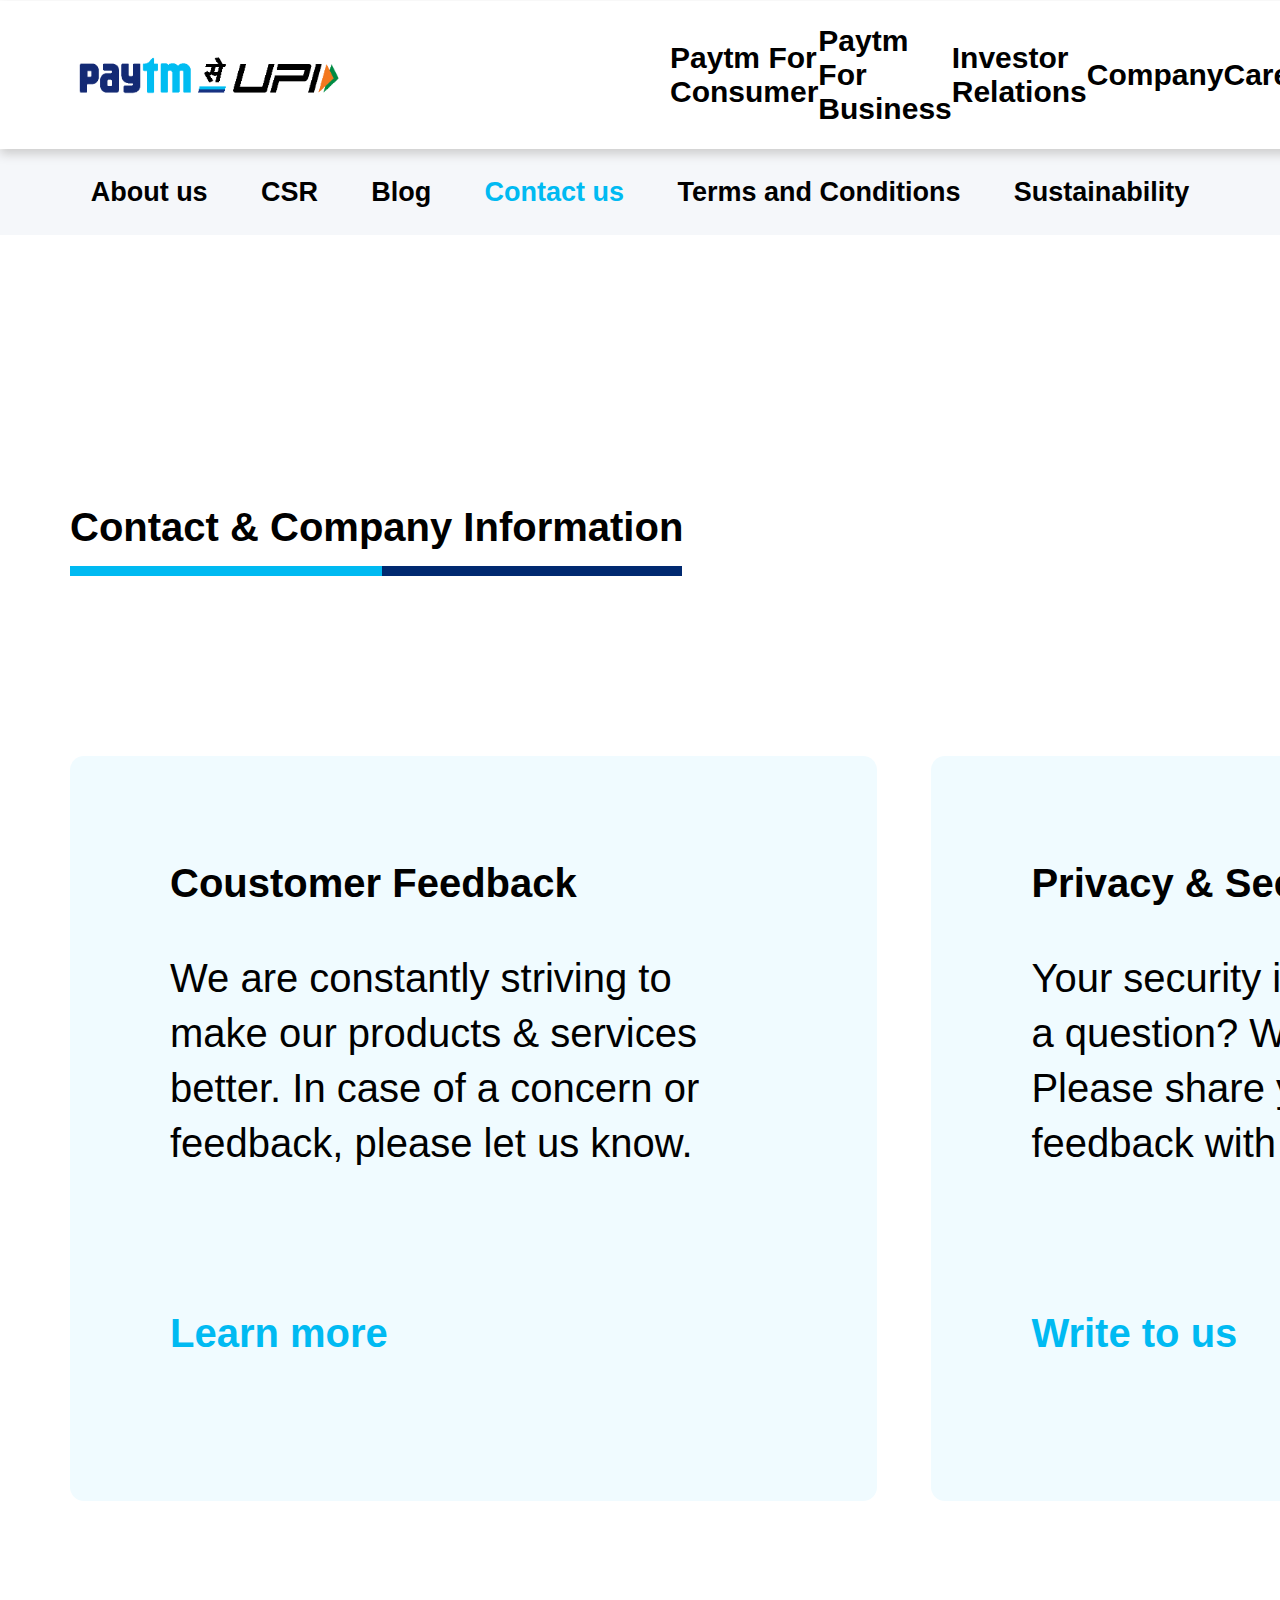
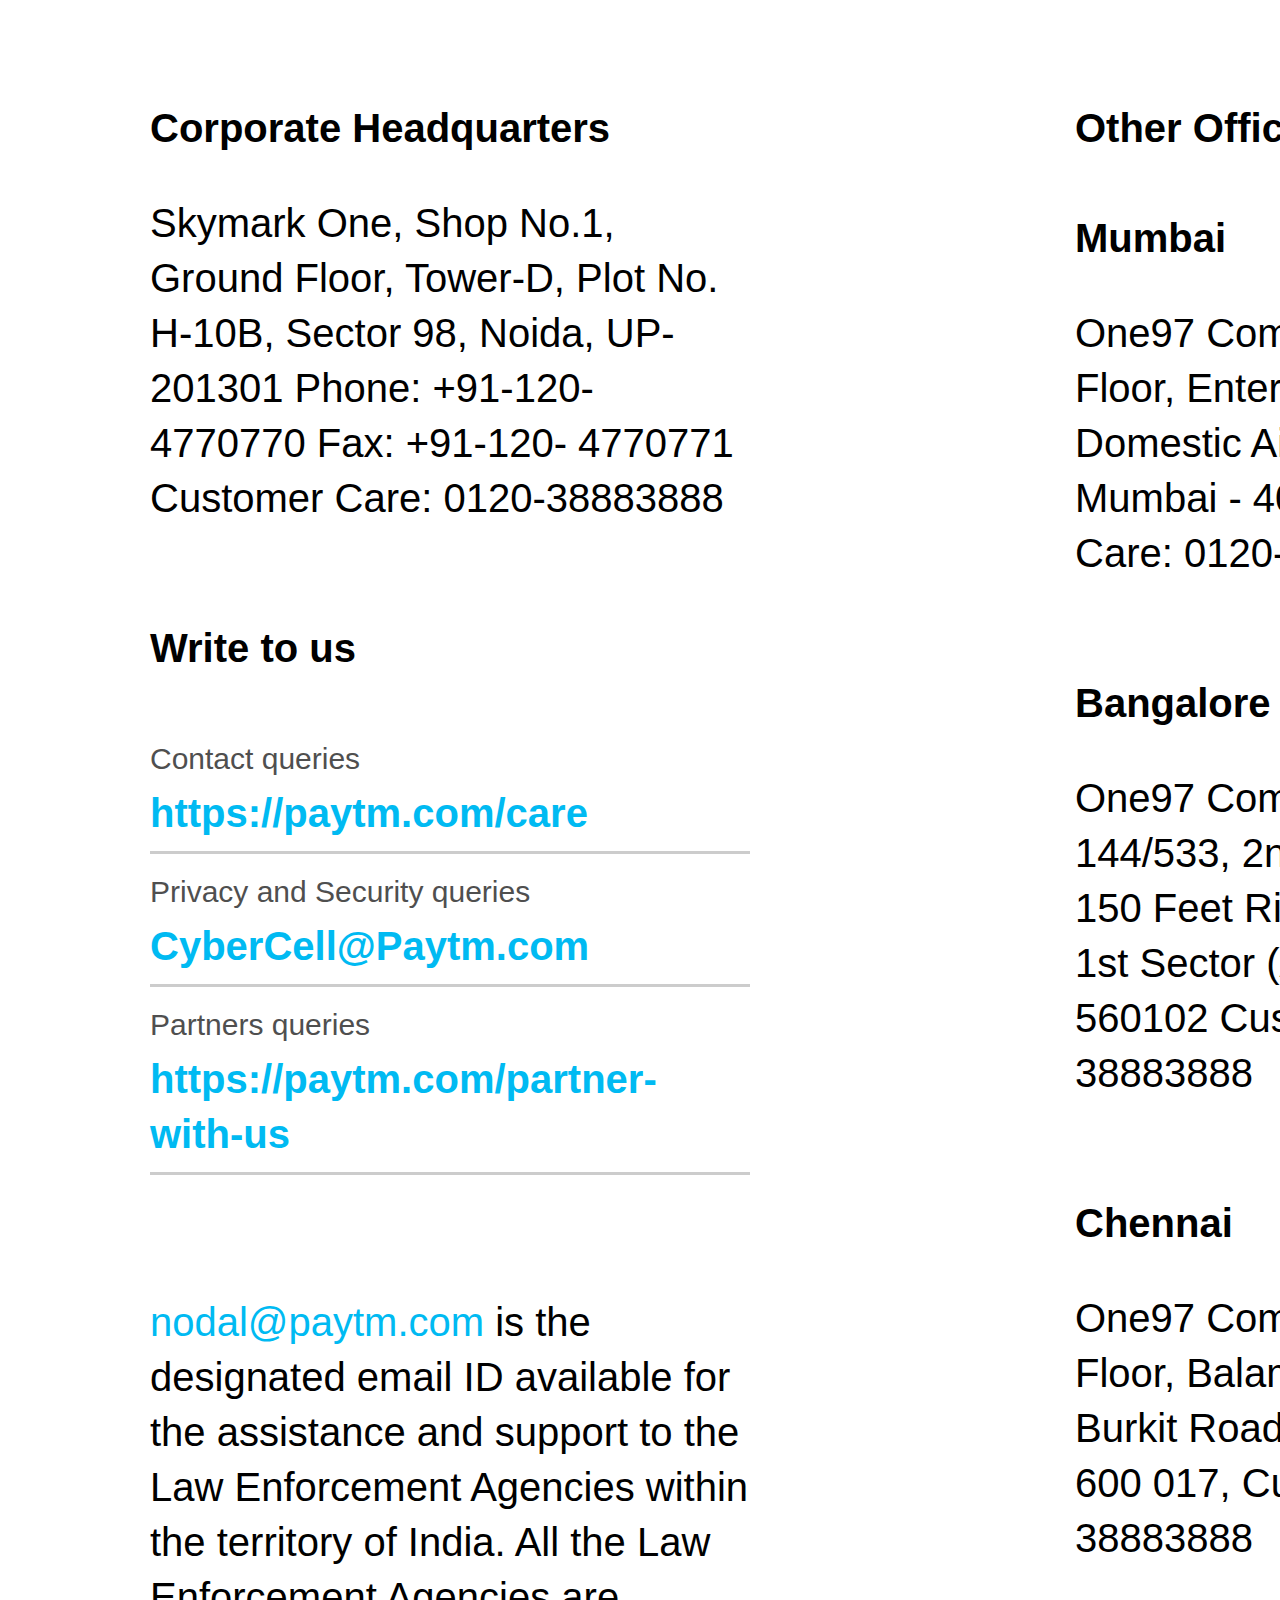
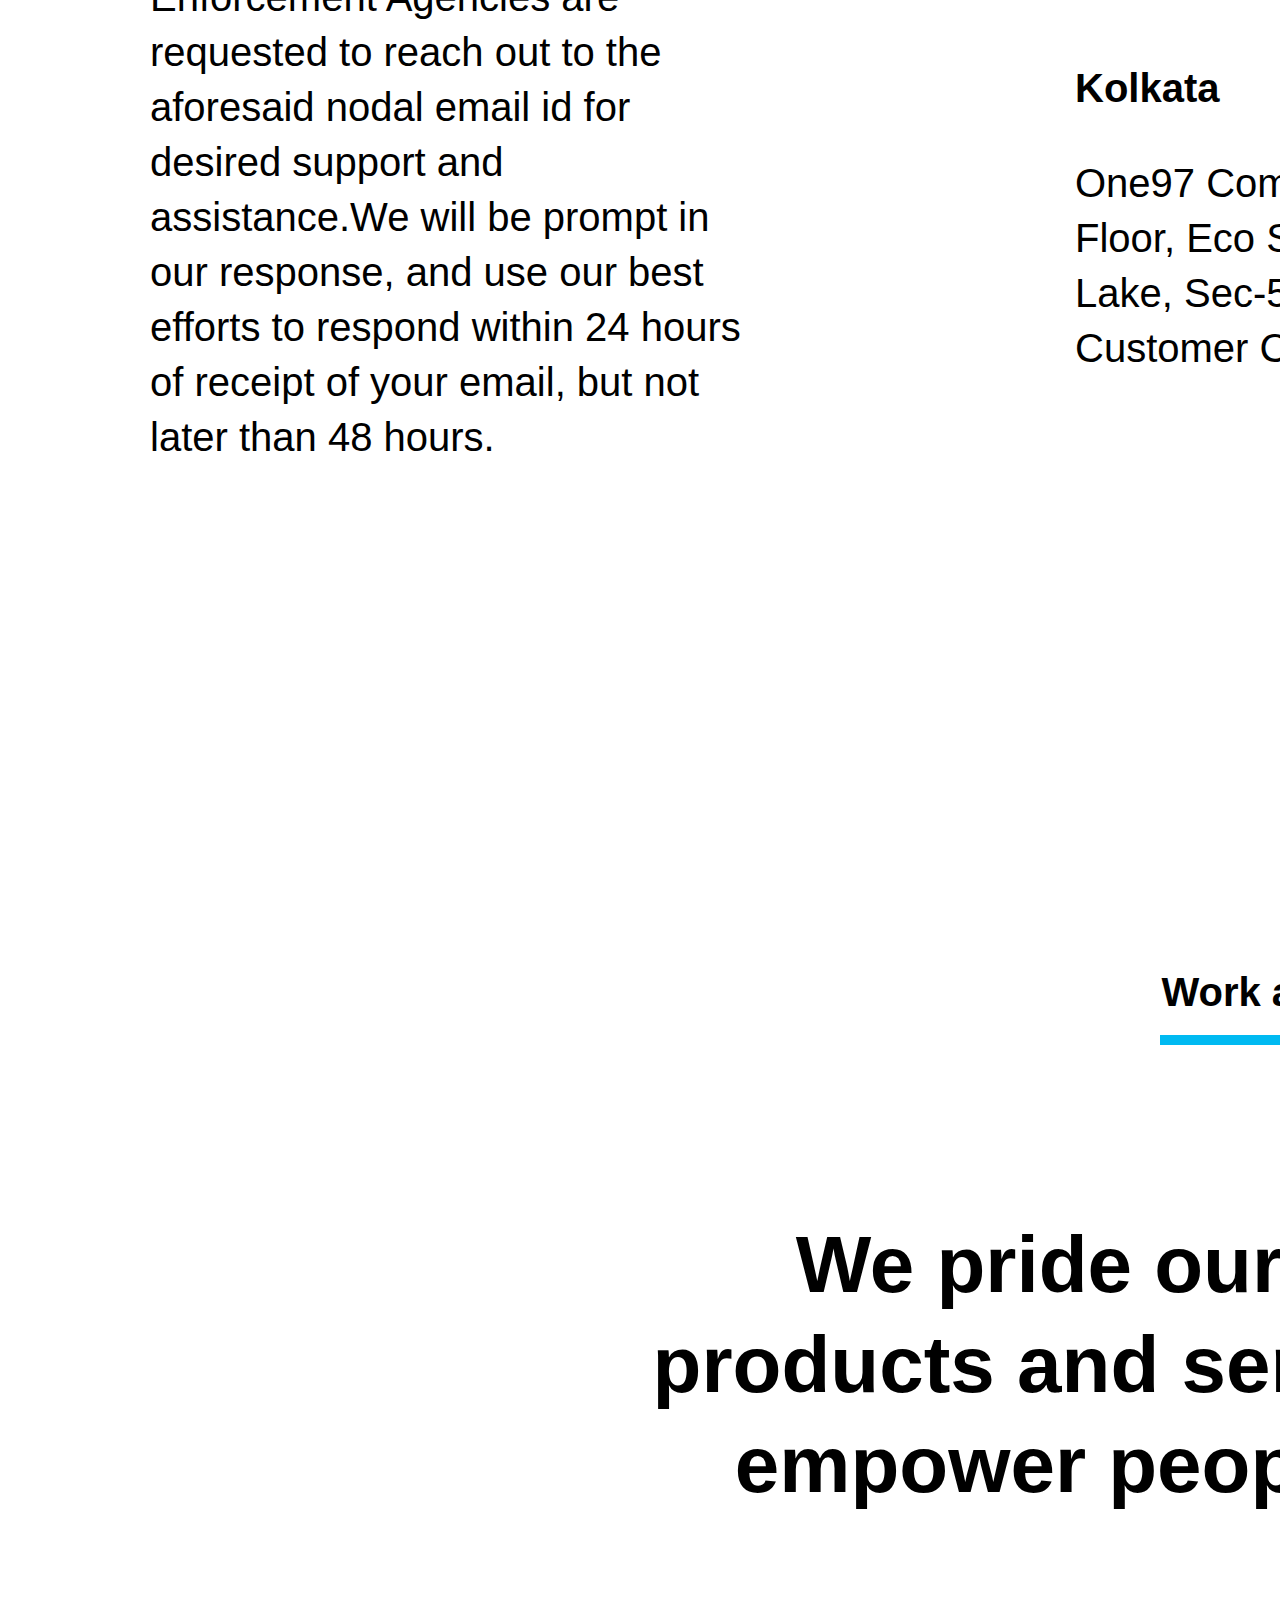
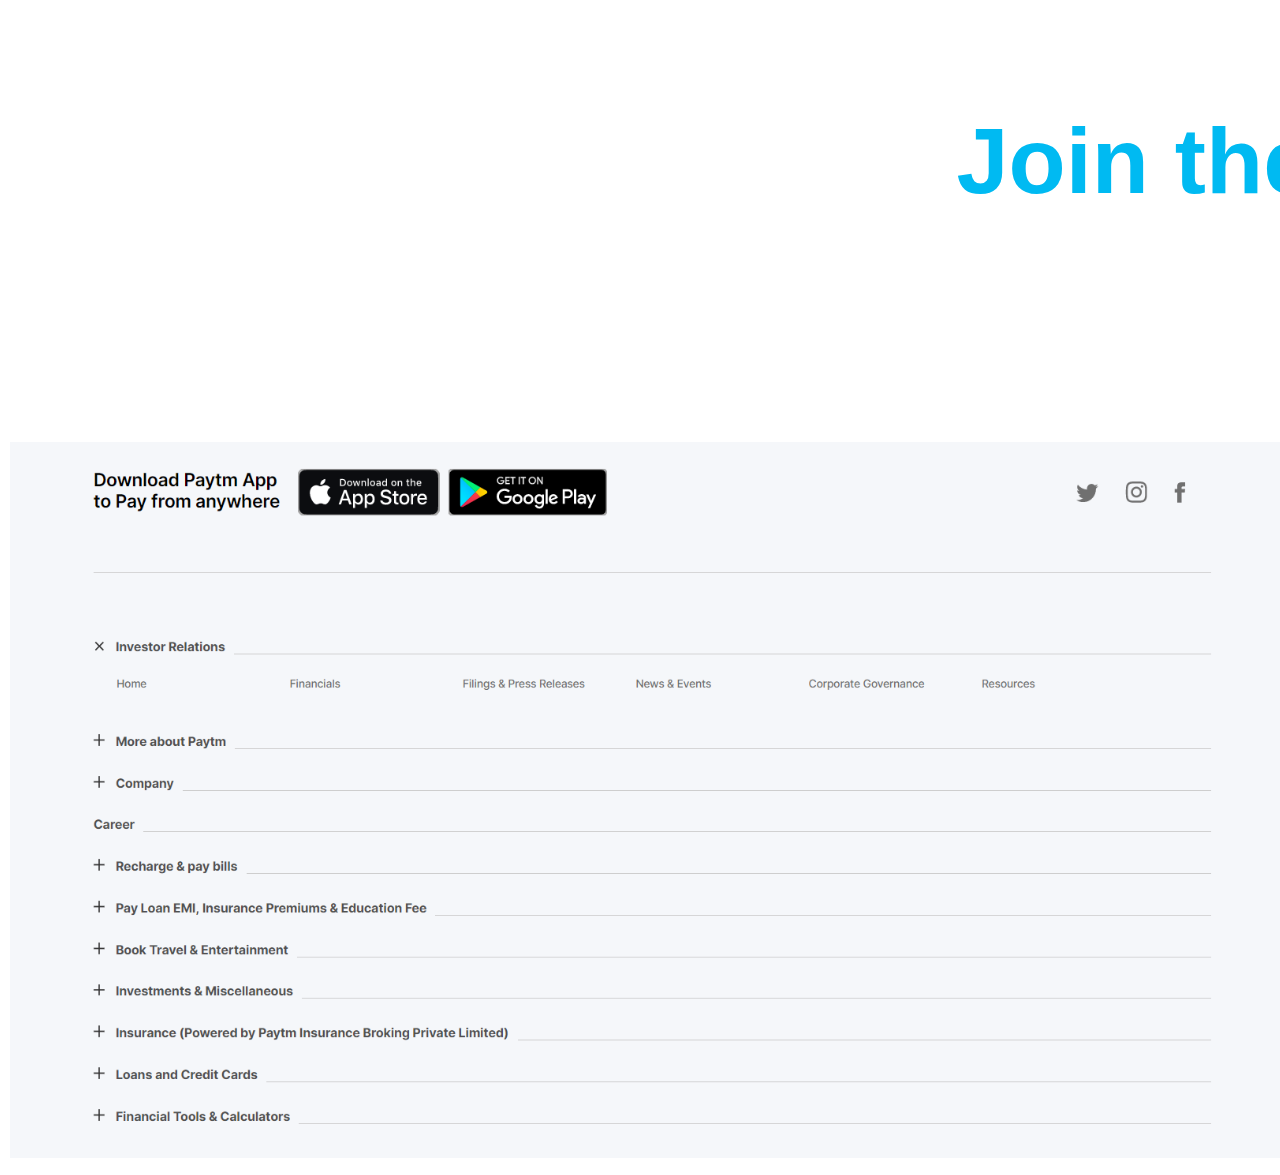
<file: contact.html>
<!DOCTYPE html>
<html lang="en">
<head>
    <meta charset="UTF-8">
    <meta http-equiv="X-UA-Compatible" content="IE=edge">
    <meta name="viewport" content="width=device-width, initial-scale=1.0">
    <link rel="stylesheet" href="contactus.css">
    <title>Document</title>
</head>
<body>
    <header>
        <div>
        <div class="head">
               <div class="box">
                    <img class="new" src="paytmpic.png">
               <span class="setmargin"><b>Paytm For Consumer</b></span>
               <span><b>Paytm For Business</b></span>
               <span><b>Investor Relations</b></span>
               <span><b>Company</b> </span>
               <span class="setrit"><b>Career</b></span>
               <img src="login.png">
               </div>
        </div>
    </header>
    <div class="container2">
        <div class="box2">
        <p><b>About us</b></p>
        <p><b>CSR</b></p>
        <p><b>Blog</b></p>
        <p class="lm"><b>Contact us</b></p>
        <p><b>Terms and Conditions</b></p>
        <p><b>Sustainability</b></p>
        </div>
    </div>
    <div class="containermain">
     <div class="bg">
        <div class="container3">
           <div class="text">Contact & Company Information</div>
        <div class="line"></div>
        </div>
     </div>
        <div class="container4">
            <div class="box_1">
                <span><b>Coustomer Feedback</b></span>
                <p>We are constantly striving to make our products & services better. In case of a concern or feedback, please let us know.</p>
                <br>
                <p class="lm"><b>Learn more</b></p>
            </div>
            <div class="box_1">
                <span><b>Privacy & Security</b></span>
                <p>Your security is paramount. Have a question? We've got answers. Please share your concern or feedback with us.</p>
                <br>
                <p class="lm"><b>Write to us</b></p>
            </div>
            <div class="box_1">
                <span><b>Become a Partner</b></span>
                <p>Partnering with Paytm provides businesses and retailers of all sizes,a compelling sales channel with a nationwide reach.<br>
                </p><br>
                <p class="lm"><b>Learn more</b></p>
            </div>
        </div>
        <div class="container5">
            <div class="box_2">
            <span><b>Corporate Headquarters</b></span>
            <p>Skymark One,
                Shop No.1, Ground Floor, Tower-D,
                Plot No. H-10B, Sector 98, Noida, UP-201301
                Phone: +91-120- 4770770
                Fax: +91-120- 4770771
                Customer Care: 0120-38883888<br>
            </p>
            <br>
            <span><b>Write to us</b></span>
            <br>
            <br>
            <p class="size">Contact queries</p>
            <span class="lm"><b>https://paytm.com/care</b></span>
            <p class="lines"></p>
            <p class="size">Privacy and Security queries</p>
            <span class="lm"><b>CyberCell@Paytm.com</b></span>
            <p class="lines"></p>
            <p class="size">Partners queries</p>
            <span class="lm"><b>https://paytm.com/partner-with-us</b></span>
            <p class="lines"></p>
            <br>
            <br>
            <span class="lm">nodal@paytm.com </span><span>is the designated email ID available for the assistance and support to the Law Enforcement Agencies within the territory of India. All the Law Enforcement Agencies are requested to reach out to the aforesaid nodal email id for desired support and assistance.We will be prompt in our response, and use our best efforts to respond within 24 hours of receipt of your email, but not later than 48 hours.</span>
            </div>
            <div class="box_2 margin">
            <span><b>Other Office Locations</b></span>
            <br>
            <br>
            <span><b>Mumbai</b></span>
            <p> One97 Communications Ltd,
                IV Floor, Enterprise Centre,
                Domestic Airport,
                Vile Parle East,
                Mumbai - 400 099
                Customer Care: 0120-38883888<br>
            </p>
            <br>
            <span><b>Bangalore</b></span>
            <p>One97 Communications Ltd,
                144/533, 2nd floor, 22nd main,
                150 Feet Ring Road,
                HSR Layout 1st Sector (AGARA),
                Bangalore - 560102
                Customer Care: 0120-38883888<br>
            </p>
            <br>
            <span><b>Chennai</b></span>
            <p>One97 Communications Ltd,
                II Floor, Balammal Building,
                No 33, Burkit Road, T Nagar,
                Chennai - 600 017,
                Customer Care: 0120-38883888<br>
            </p>
            <br>
            <span><b>Kolkata</b></span>
            <p>One97 Communications Ltd,
                6th Floor, Eco Station, BP 07, Salt
                Lake, Sec-5, Kolkata-700091
                Customer Care: 0120-38883888<br>
            </p>
            </div>
            <div class="box_2 margin">
                <br>
                <br>
                <span><b>Kenya</b></span>
                <p>One97 Communications Kenya Pvt Ltd,
                    LR No. 209/638/1, 12th floor,
                    Pension Towers, Loita Street,
                    PO Box 10032-00100,
                    Nairobi, Kenya<br>
                </p>
                <br>
                <span><b>Bangladesh</b></span>
                <p>One97 Communications Bangladesh Pvt Ltd,
                    Premises # 3, (Boshoti Dream), Flat: B#6, Room No: 1, Road-20, Gulshan-1, Dhaka-1212, Bangladesh<br>
                </p>
                <br>
                <span><b>Dubai</b></span>
                <p>One97 Communications Ltd,
                    106, First Floor, Building No.11, Dubai Internet City Dubai, UAE<br>
                </p>
                <br>
                <span><b>Nigeria</b></span>
                <p>One97 Communications Nigeria Ltd,
                    Adol House 15, CIPM Avenue, Alausa Ikeja, PO Box 4929, Lagos Nigeria<br>
                </p>
            </div>
        </div>
        <div class="container6">
            <div>
                 <p class="box_3 marbot"><b>Work at Paytm</b></p>
                 <div class="line2"></div>
            </div>
        </div>
        <div class=" mar">
                 <h2>We pride ourselves in building products and services that enrich and empower people's lives everyday.</h2>
        </div><br>
        <div class="container7">
            <h3 class="lm">Join the revolution</h3>
        </div>
    </div>
    <br>
    <br>
    <br>
    <br>
      <img class="font" src="end.png">
</body>
</html>
</file>
<file: contactus.css>
.head{
    width: 100%;
    height: 150px;
    background: #fff;
    display: flex;
    align-items: center;
}
.box{
    display: flex;
    width: 100%;
    height: 130px;
    padding: 9px 10px 9px 10px;
    min-height: 60px;
    justify-content: space-around;
    align-items: center;
    font-size: 30px;
    box-shadow: 0 5px 10px #ccc;
}
.new{
    align-items: center;
    box-sizing: border-box;
    margin-left: 50px;
    max-width: 300px;
}
.container2{
    background: #f5f7fa;
    width: 100%;
    display: flex;
    align-items: center;
}
.box2{
    margin: 0 auto;
    position: relative;
    width: 90%;
    display: flex;
    justify-content: space-around;
}
.p{
    padding: 20px 0;
}
body{
    color: #000;
    margin: 0 auto;
    font-weight: 400;
    font-size: 27px;
    width: 100%;
    font-family: Inter,sans-serif;
}
.container3{
    width: 1071px;
    margin-left: 70px;
    margin-top: 150px;
    padding: 130px 0 100px;
}
.bg{
    background: #fff;
    width:100%;
}
.text{
    position: relative;
    width: fit-content;
    padding-bottom: 12px;
    font-size: 40px;
    color: #000;
    font-weight: 700;
    line-height: 24px;
}
.line{
    background-color: #00BAF2;
    border-right:300px solid #002970;
    width:312px;
    height: 10px;
    margin-top: 15px;
}
.container4{
    margin: 80px 0 100px;
    display: flex;
    justify-content: space-between;
    flex-wrap: wrap;
    margin-left: 70px;
}
.box_1{
    position: relative;
    width: 24%;
    background: #f0fbff;
    border-radius: 14px;
    padding: 100px;
    font-size: 40px;
    color: #000;
    font-weight: 400;
    line-height: 55px;
    height: 24%;
}
.lm{
    color:#00BAF2;
}
.container5{
    display: flex;
    margin-top: 200px;
    margin-left: 150px;
    justify-content: space-between;
}
.box_2{
    font-size: 40px;
    color: #000;
    font-weight: 400;
    line-height: 55px;
    width:600px;
}
.box_3{
        font-size: 40px;
        color: #000;
        font-weight: 400;
        line-height: 55px;
        width:600px;
        text-align: center;
}
.margin{
    margin-left: 121px;
}
.size{
    font-size: 30px;
    color: #4f4f4f;
    margin: 0px;
}
.lines{
    border-bottom:3px solid #ccc;
    margin-top: 10px;
    margin-bottom: 10px;
}
.container6{
    display: flex;
    margin-top: 500px;
    justify-content: space-around;
}
.foot{
    position: relative;
    width: auto;
    font-size: 20px;
    color: #000;
    font-weight: 700;
    line-height: 25px;
}
.line2{
    background-color: #00BAF2;
    border-right:140px solid #002970;
    width:140px;
    height: 10px;
    margin-top: 15px;
    margin-left: 160px;
}
.marbot{
    margin: 0px;
}
.mar{
    margin-top: 150px;
    margin-left: 150px;
    display: flex;
    justify-content: center;
}
h2{
    margin: 20px;
    font-size: 80px;
    color: #000;
    font-weight: 600;
    line-height: 100px;
    width: 1500px;
    height: 147px;
    text-align: center;
}
.container7{
    display: flex;
    margin-top: 200px;
    margin-left: 150px;
    font-size: 80px;
    justify-content:center
}
.containermain{
    width: 2600px;
    margin: auto;
    align-items: center;
}
.endside{
    background: #f5f7fa;
    padding: 90px 0 0;
    height: 1000px;
}
.boxwrite{
    width: 230px;
    height: 10px;
    font-size: 20px;
    color: #000;
    font-weight: 600;
}
img{
    margin: 10px;
}
.container8{
    height: 100px;
    display: flex;
    justify-content: flex-start;
    height: 100px;
    margin-left: 100px;
}
.margi{
    margin-left: 100px;
    margin-right: 100px;
}

.ends{
    padding: 15px 0;
    position: relative;
    display: flex;
    justify-content: flex-end;
    flex-direction: row-reverse;
    font-size: 14px;
    color: #505050;
    font-weight: 700;
}
.font{
    width: 100%;
}
.setmargin{
    margin-left: 300px;
}
.setrit{
    margin-right: 300px;
}
</file>
